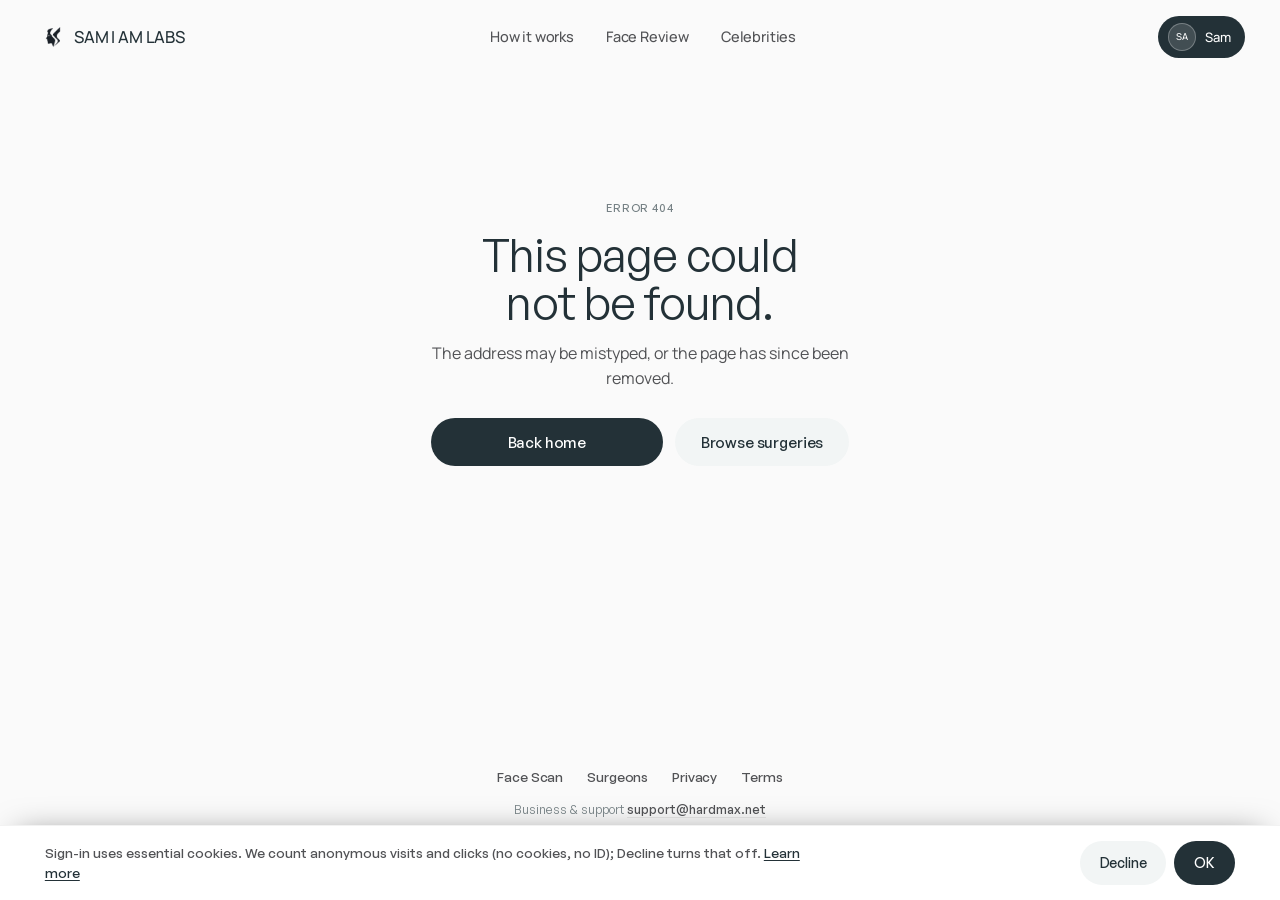
<file: index.html>
<!doctype html>
<html lang="en">
  <head>
    <meta charset="UTF-8" />
    <link rel="icon" type="image/svg+xml" href="/favicon.svg?v=4" />
    <link rel="icon" type="image/png" sizes="96x96" href="/favicon-96.png?v=4" />
    <link rel="icon" type="image/png" sizes="32x32" href="/favicon-32.png?v=4" />
    <link rel="apple-touch-icon" sizes="180x180" href="/apple-touch-icon.png?v=4" />
    <link rel="manifest" href="/site.webmanifest?v=4" />
    <!-- Keep the layout at device width on phones. minimum-scale=1 prevents the accidental
         zoom-out state while still allowing users to zoom in for accessibility. -->
    <meta name="viewport" content="width=device-width, initial-scale=1, minimum-scale=1" />
    <meta name="robots" content="index, follow" />
    <!-- #FAFAFA is --hx-canvas (src/design/tokens.json), the ground the page actually paints. It was
         #e8e6f5, a lavender from the palette before the 2026-09-05 restyle, so the phone's browser chrome
         was tinted a colour that appears nowhere on the site. The script below sets the same value; this
         static one is what a browser uses in the moment before that script runs. -->
    <meta name="theme-color" content="#FAFAFA" />
    <meta name="color-scheme" content="light dark" />

    <!-- Apply the theme before first paint (no flash). A stored choice always wins; on a FIRST visit the
         device's own clock decides once, and that decision is written straight back so it can never decide
         again.

         🔴 THIS RUNS HERE, NOT IN REACT, AND THAT IS THE POINT. React boots after first paint, so a night
         visitor would watch the light theme flash white before it swapped. The auto-choice has to be made in
         the same inline script that was already there to prevent exactly that flash.

         🔴 IT IS A ONE-TIME DECISION, NOT A LIVE RULE (owner: "działa tylko na pierwszym wejściu, potem
         zostaje ten motyw który się ustawił"). Writing the result back immediately is what makes it one-time:
         the next load reads a stored value and takes the first branch, so the clock is never consulted again.
         A visitor who flips the toggle is equally final, because the toggle writes the same key.
         There is deliberately NO separate "was this automatic" flag — a second flag is a second thing that
         can disagree with the first.

         Daytime first visits are written too, even though light is already the default. Without that, someone
         who first arrives at 14:00 has nothing stored, and their 22:00 visit would still count as a first one.

         The window is 21:00-06:00 on the DEVICE clock (getHours is local time, so no timezone maths).
         `window.__hmAutoTheme` is set ONLY when the clock actually changed something, i.e. only for dark:
         announcing "light theme applied" when light is already the default is a notification about nothing. -->
    <!-- 🔴 ONE THEME, 2026-09-05 (owner: "disable the light and dark mode switches and make it all one
         theme ... theme like this esactly shades"). This script used to read localStorage and, failing
         that, the CLOCK — dark after 21:00, light otherwise — and the auto choice announced itself through
         window.__hmAutoTheme, which _cssblocks/t3-themetoast.css turns into a toast.
         All of that is gone. It writes light, unconditionally, before first paint.
         ⚠️ localStorage is not read AND NOT WRITTEN. A visitor carrying 'dark' from before today would
         otherwise be served a dark site with no control left to leave it with.
         ⚠️ window.__hmAutoTheme is never set now, so the theme toast can no longer fire. The CSS is left
         in place; it simply has nothing to announce.
         ⚠️ The other two writers of <html data-theme> are src/store.ts and src/hooks/useForcedDark.ts.
         All three say light. Changing one alone gives a flash or a dark island. -->
    <script>
      (function () {
        try {
          document.documentElement.setAttribute('data-theme', 'light');
          var m = document.querySelector('meta[name="theme-color"]');
          if (m) m.setAttribute('content', '#FAFAFA');
        } catch (e) {
          document.documentElement.setAttribute('data-theme', 'light');
        }
      })();
    </script>
    <!-- 🔴 THE HOMEPAGE'S GROUND, BEFORE REACT EXISTS. Owner 2026-09-05: "remove the white loading foreced
         scren on website load". Dropping the Suspense spinner (App.tsx) is only half of it: the fold's
         gradient hangs off `body.hf-home`, and Home.tsx cannot add that class until the very chunk we are
         waiting for has downloaded — so the wait would still be a white screen, just a white screen with
         nothing on it. Stamping the class here paints the gradient on the FIRST frame, so the visitor sees
         the finished fold and the content simply arrives into it.
         ⚠️ `document.body` DOES NOT EXIST YET at this point in <head>, so this runs on DOMContentLoaded if
         it has to. Both classes are set, matching Home.tsx:1820 exactly — `hx-page` alone changes the bar.
         ⚠️ GUARDED ON THE PATH. On any other route these classes would be wrong, and Home.tsx's cleanup
         (which removes them on unmount) never runs there because Home never mounts.
         ⚠️ Adding a class React later adds again is a no-op, and Home.tsx's unmount cleanup still removes
         both — so navigating away from the homepage clears this exactly as it did before. -->
    <script>
      (function () {
        try {
          if (location.pathname !== '/') return;
          var go = function () {
            if (document.body) document.body.classList.add('hx-page', 'hf-home');
          };
          if (document.body) go();
          else document.addEventListener('DOMContentLoaded', go, { once: true });
        } catch (e) { /* the class is an optimisation; React adds it either way */ }
      })();
    </script>

    <!-- BLANK-PAGE GUARD. Cloudflare Pages serves index.html DYNAMIC (never edge-cached), but for ~a minute
         after a deploy an edge can still hand out the PREVIOUS build's html while the asset manifest is already
         the new one, so the entry chunk it names 404s. Nothing in main.tsx can catch that: if the entry module
         404s, our JS never runs at all, and the visitor gets a white page until they reload by hand. This is the
         "site crashed, had to reload" the owner has hit repeatedly.
         It listens in the CAPTURE phase because a failed script load does not bubble, and reloads ONCE per
         10 seconds (a wall-clock stamp, not a set-once flag) so a genuinely broken deploy cannot spin. The
         reload re-requests index.html and by then the edge has the matching pair. -->
    <script>
      (function () {
        window.addEventListener('error', function (e) {
          var el = e && e.target;
          if (!el || el.tagName !== 'SCRIPT' || !el.src || el.src.indexOf('/assets/') < 0) return;
          try {
            var k = 'hm_boot_reload', last = +(sessionStorage.getItem(k) || 0);
            if (Date.now() - last < 10000) return; // already tried very recently: let the page fail visibly
            sessionStorage.setItem(k, String(Date.now()));
            var u = new URL(location.href);
            u.searchParams.set('cb', String(Date.now()));
            location.replace(u.toString());
          } catch (_) { /* storage blocked: fail visibly rather than risk a loop */ }
        }, true);
      })();
    </script>

    <!-- ALL fonts are SELF-HOSTED (same-origin woff2) so the headless reel recorder loads them reliably. Google Fonts
         loaded LAZILY (a subset only downloads once a glyph paints) via a DEFERRED media="print" link that never
         settled in time in headless Chromium — so Sora (display) + Inter (body) fell back to a SYSTEM face in every
         generated Model 1.5 video (the "different font than the preview" bug; measured: Sora 0/6, Inter 0/42 loaded).
         ReelIntro = the heavy shorts-style intro caption. Inter + Sora are variable woff2 (one file per subset covers
         every weight). Preload the latin files (what the reel + first paint need). Latin-ext keeps accented names. -->
    <link rel="preload" as="font" type="font/woff2" crossorigin href="/fonts/archivo-black.woff2" />
    <link rel="preload" as="font" type="font/woff2" crossorigin href="/fonts/inter-latin.woff2" />
    <link rel="preload" as="font" type="font/woff2" crossorigin href="/fonts/sora-latin.woff2" />
    <link rel="preload" as="font" type="font/woff2" crossorigin href="/fonts/playfair-latin.woff2" />
    <link rel="preload" as="font" type="font/woff2" crossorigin href="/fonts/reel-neon.woff2" />
    <style>
      @font-face { font-family: 'ReelIntro'; font-style: normal; font-weight: 400; font-display: block; src: url('/fonts/archivo-black.woff2') format('woff2'); }
      @font-face { font-family: 'ReelNeon'; font-style: normal; font-weight: 800; font-display: block; src: url('/fonts/reel-neon.woff2') format('woff2'); } /* Poppins ExtraBold — Model 1.6 neon intro title (rounded heavy) */
      /* General Sans (Fontshare, FREE FOR COMMERCIAL USE). Added 2026-09-05 for the desktop restyle.
           🔴 NOT ppNeueMontreal. The owner's reference site serves Pangram Pangram's COMMERCIAL face from
           its own domain; copying those files here would be a licence breach. This is the closest free
           neighbour — same neo-grotesque voice, tight apertures. ONE variable file, axis 200-700.
           ⚠️ THE AXIS STOPS AT 700. Anything asking for 800 clamps to 700, which is why the weight ladder
           in src/design/tokens.json moved down a step instead of pretending 800 still exists. */
      @font-face { font-family: 'General Sans'; font-style: normal; font-weight: 200 700; font-display: swap; src: url('/fonts/general-sans.woff2') format('woff2'); }
      @font-face { font-family: 'Inter'; font-style: normal; font-weight: 100 900; font-display: swap; src: url('/fonts/inter-latin.woff2') format('woff2'); unicode-range: U+0000-00FF,U+0131,U+0152-0153,U+02BB-02BC,U+02C6,U+02DA,U+02DC,U+0304,U+0308,U+0329,U+2000-206F,U+2074,U+20AC,U+2122,U+2191,U+2193,U+2212,U+2215,U+FEFF,U+FFFD; }
      @font-face { font-family: 'Inter'; font-style: normal; font-weight: 100 900; font-display: swap; src: url('/fonts/inter-latin-ext.woff2') format('woff2'); unicode-range: U+0100-02BA,U+02BD-02C5,U+02C7-02CC,U+02CE-02D7,U+02DD-02FF,U+0304,U+0308,U+0329,U+1D00-1DBF,U+1E00-1E9F,U+1EF2-1EFF,U+2020,U+20A0-20AB,U+20AD-20C0,U+2113,U+2C60-2C7F,U+A720-A7FF; }
      @font-face { font-family: 'Sora'; font-style: normal; font-weight: 100 800; font-display: swap; src: url('/fonts/sora-latin.woff2') format('woff2'); unicode-range: U+0000-00FF,U+0131,U+0152-0153,U+02BB-02BC,U+02C6,U+02DA,U+02DC,U+0304,U+0308,U+0329,U+2000-206F,U+2074,U+20AC,U+2122,U+2191,U+2193,U+2212,U+2215,U+FEFF,U+FFFD; }
      @font-face { font-family: 'Sora'; font-style: normal; font-weight: 100 800; font-display: swap; src: url('/fonts/sora-latin-ext.woff2') format('woff2'); unicode-range: U+0100-02BA,U+02BD-02C5,U+02C7-02CC,U+02CE-02D7,U+02DD-02FF,U+0304,U+0308,U+0329,U+1D00-1DBF,U+1E00-1E9F,U+1EF2-1EFF,U+2020,U+20A0-20AB,U+20AD-20C0,U+2113,U+2C60-2C7F,U+A720-A7FF; }
      @font-face { font-family: 'Manrope'; font-style: normal; font-weight: 200 800; font-display: swap; src: url('/fonts/manrope-latin.woff2') format('woff2'); unicode-range: U+0000-00FF,U+0131,U+0152-0153,U+02BB-02BC,U+02C6,U+02DA,U+02DC,U+0304,U+0308,U+0329,U+2000-206F,U+2074,U+20AC,U+2122,U+2191,U+2193,U+2212,U+2215,U+FEFF,U+FFFD; }
      @font-face { font-family: 'Manrope'; font-style: normal; font-weight: 200 800; font-display: swap; src: url('/fonts/manrope-latin-ext.woff2') format('woff2'); unicode-range: U+0100-02BA,U+02BD-02C5,U+02C7-02CC,U+02CE-02D7,U+02DD-02FF,U+0304,U+0308,U+0329,U+1D00-1DBF,U+1E00-1E9F,U+1EF2-1EFF,U+2020,U+20A0-20AB,U+20AD-20C0,U+2113,U+2C60-2C7F,U+A720-A7FF; }
      /* Playfair Display (variable, OFL) — serif for scan/marketing headings. Self-hosted, lazy via font-display:swap. */
      @font-face { font-family: 'Playfair Display'; font-style: normal; font-weight: 400 900; font-display: swap; src: url('/fonts/playfair-latin.woff2') format('woff2'); unicode-range: U+0000-00FF,U+0131,U+0152-0153,U+02BB-02BC,U+02C6,U+02DA,U+02DC,U+0304,U+0308,U+0329,U+2000-206F,U+20AC,U+2122,U+2191,U+2193,U+2212,U+2215,U+FEFF,U+FFFD; }
      @font-face { font-family: 'Playfair Display'; font-style: normal; font-weight: 400 900; font-display: swap; src: url('/fonts/playfair-latin-ext.woff2') format('woff2'); unicode-range: U+0100-02BA,U+02BD-02C5,U+02C7-02CC,U+02CE-02D7,U+02DD-02FF,U+0304,U+0308,U+0329,U+1D00-1DBF,U+1E00-1E9F,U+1EF2-1EFF,U+2020,U+20A0-20AB,U+20AD-20C0,U+2113,U+2C60-2C7F,U+A720-A7FF; }
    </style>

    <!-- ⚠️ THIS TITLE + DESCRIPTION EXIST IN THREE PLACES AND MUST STAY BYTE-IDENTICAL:
           1. here (what a browser and most social scrapers read first)
           2. scripts/gen-seo.mjs META['/'] (what CRAWLERS get, injected by functions/_middleware.js)
           3. src/pages/Home.tsx useDocumentMeta(...) (what a client-side route change sets)
         Change one, change all three. They drifted before and Google kept serving the stale line.
         Title stays under 60 chars with the brand first (Google's site-name picker needs that); the
         description is 138 chars. It names only the instant analysis, not The Consultation: the owner called
         the old "or a specialist reviews it on video" line AI-slop, and bookings are locked anyway, so
         promoting the consultation in the unfurl was both off-voice and wrong.
         REWRITTEN 2026-08-10 (owner: the previous "Two photos, one honest read ... no cope" line "sounds so
         bad, make it more professional"). It now runs the three-beat shape the category leaders use — what is
         measured, what you get, what keeps you coming back. ⚠️ The numbers are OURS and are true: 64 is the
         ratio count the whole site already states, and the four scored areas are harmony, dimorphism,
         angularity and features. Do NOT copy the competitor's "100+ metrics" — only ~13 of our 60 feature
         rows are actually measured from the photo, so that number would be a claim we cannot stand behind.
         Full rationale for the earlier 2026-08-01 rewrite is in scripts/gen-seo.mjs, which is not shipped. -->
    <title>SAM I AM LABS | Facial Analysis: Harmony Score &amp; 64 Ratios</title>
    <meta name="description" content="Analyze your face across 64 measured ratios and four scored areas, get a personalized improvement plan, and track your progress over time." />
    <link rel="canonical" href="https://hardmax.net/" />

    <!-- Open Graph / social.
         ONE card for the whole site (owner, 2026-08-02): the brand mark in a single ink, centred on white,
         SQUARE. /og-image.png is 1200x1200 (measured, not assumed) and is built by scripts/gen-brand-marks.mjs
         from public/icon-512.png. Declaring the real dimensions lets a scraper reserve the card before the image
         downloads, so the preview never renders as a bare link — and because the card is square, both must say
         1200 or an unfurler letterboxes it into a 1.91:1 slot.
         twitter:card is `summary` (the 1:1 card), NOT summary_large_image: the large card centre-crops to 2:1
         and would slice the top and bottom off the mark.
         functions/_middleware.js serves this same url for every route, including /surgeons, every guide, every
         surgeon and every celebrity page — no page carries its own card any more.
         ⚠️ BUMP ?v= HERE AND IN functions/_middleware.js TOGETHER whenever the file changes. Unfurlers (Discord,
         X, Slack) cache an image against its URL on their own proxy, so a constant url keeps serving the old
         card forever even after a re-scrape. -->
    <meta property="og:type" content="website" />
    <meta property="og:site_name" content="SAM I AM LABS" />
    <meta property="og:locale" content="en_US" />
    <meta property="og:title" content="SAM I AM LABS | Facial Analysis: Harmony Score & 64 Ratios" />
    <meta property="og:description" content="Analyze your face across 64 measured ratios and four scored areas, get a personalized improvement plan, and track your progress over time." />
    <meta property="og:url" content="https://hardmax.net/" />
    <meta property="og:image" content="https://hardmax.net/og-image.png?v=5" />
    <meta property="og:image:type" content="image/png" />
    <meta property="og:image:width" content="1200" />
    <meta property="og:image:height" content="1200" />
    <meta property="og:image:alt" content="The SAM I AM LABS mark: a profile face and a bolt, in black on white" />
    <meta name="twitter:card" content="summary" />
    <meta name="twitter:title" content="SAM I AM LABS | Facial Analysis: Harmony Score & 64 Ratios" />
    <meta name="twitter:description" content="Analyze your face across 64 measured ratios and four scored areas, get a personalized improvement plan, and track your progress over time." />
    <meta name="twitter:image" content="https://hardmax.net/og-image.png?v=5" />
    <meta name="twitter:image:alt" content="The SAM I AM LABS mark: a profile face and a bolt, in black on white" />

    <!-- Structured data (sitewide). Per-page Article/MedicalProcedure JSON-LD is
         injected by the Cloudflare Pages Function (functions/_middleware.js).
         Organization + WebSite live ONLY here (never also in the middleware): a second copy with a slightly
         different url made Google's site-name picker fall back to the bare lowercase domain.
         disambiguatingDescription is what an answer engine quotes when asked "what is hardmax.net", so it
         states BOTH products and BOTH prices in one self-contained paragraph. Every number in it is checked
         against src/data/plans.ts (premium yearly 59.99 = $5.00/mo, pro yearly 119.99 = $10.00/mo) and
         src/data/consult.ts (SERVICE.priceUSD = 90 since 2026-09-13). Do not add aggregateRating or review counts: we have
         no real review data, and inventing it is both a Google penalty and against the owner's rules. -->
    <script type="application/ld+json">
      {"@context":"https://schema.org","@type":"Organization","@id":"https://hardmax.net/#org","name":"SAM I AM LABS","alternateName":["Hardmax","hardmax.net","SAM I AM LABS Facial Analysis"],"url":"https://hardmax.net/","logo":"https://hardmax.net/icon-512.png","description":"SAM I AM LABS measures your face from a front and a side photo: 64 defined ratios, four scored pillars, your harmony score and percentile, a before and after simulator and a step by step improvement plan.","disambiguatingDescription":"SAM I AM LABS is a facial-analysis service at hardmax.net. It measures 64 facial ratios from your own photos, scores four pillars (harmony, angularity, dimorphism, features), gives your harmony score and percentile, simulates before and after, and orders an improvement plan. It is free to start, and the Basic and Pro plans run from $5.00 per month billed yearly.","knowsAbout":["Facial analysis","Facial harmony","Facial harmony score","Facial aesthetics","Facial ratios","Facial proportions","Canthal tilt","Facial thirds","Gonial angle","Facial width to height ratio","Cephalometric analysis","Looksmaxxing","Orthognathic surgery"],"sameAs":["https://discord.gg/hardmax"]}
    </script>
    <script type="application/ld+json">
      {"@context":"https://schema.org","@type":"WebSite","@id":"https://hardmax.net/#website","name":"SAM I AM LABS","alternateName":["Hardmax","hardmax.net"],"url":"https://hardmax.net/","publisher":{"@id":"https://hardmax.net/#org"}}
    </script>
    <script>
  (function () {
    var m = location.search.match(/[?&]__spa=([^&]+)/);
    if (m) { try { history.replaceState(null, '', decodeURIComponent(m[1])); } catch (e) {} }
  })();
</script>
    <script src="/static-api.js"></script>
    <script src="/faceiq-ui.js"></script>
    <script type="module" crossorigin src="/assets/index-DE25MgLR.js"></script>
    <link rel="modulepreload" crossorigin href="/assets/react-B5xjjLRd.js">
    <link rel="stylesheet" crossorigin href="/assets/index-DNu0PHJh.css">
  <script type="application/ld+json">[{"@context":"https://schema.org","@type":"SoftwareApplication","@id":"https://hardmax.net/#app","name":"SAM I AM LABS Facial Analysis","alternateName":["Hardmax","hardmax.net","SAM I AM LABS Facial Analysis Tool"],"applicationCategory":"HealthApplication","operatingSystem":"Any (web browser)","url":"https://hardmax.net/","description":"Upload a front and a side photo and get your facial harmony score and percentile, 64 measured ratios, a deep visual read scored across four pillars, a before and after simulator and a step by step improvement plan.","disambiguatingDescription":"SAM I AM LABS is a facial-analysis service at hardmax.net. It measures 64 facial ratios from your own photos, scores four pillars (harmony, angularity, dimorphism, features), gives your harmony score and percentile, simulates before and after, and orders an improvement plan. It is free to start, and the Basic and Pro plans run from $5.00 per month billed yearly.","featureList":["64 measured facial ratios (front and profile)","Facial harmony score and percentile","Four scored pillars: harmony, angularity, dimorphism, features","Before and after simulator","Step by step improvement plan","Cephalometric X-ray analysis in-browser","Vetted surgeon map","Compare two faces"],"screenshot":"https://hardmax.net/brand/tool/overview.webp","offers":{"@type":"Offer","price":"5.00","priceCurrency":"USD"},"publisher":{"@id":"https://hardmax.net/#org"}},{"@context":"https://schema.org","@type":"FAQPage","mainEntity":[{"@type":"Question","name":"What is SAM I AM LABS?","acceptedAnswer":{"@type":"Answer","text":"SAM I AM LABS is a facial-analysis service. It measures your face from your own photos: 64 ratios, four separately scored pillars, your overall score, where you sit against everyone else, and where the room to improve is."}},{"@type":"Question","name":"How accurate is the analysis?","acceptedAnswer":{"@type":"Answer","text":"Every number is measured from the landmark points on your own photos rather than guessed. All 64 ratios are defined and explained, and scored against research-grade ideals, so you can always see the reasoning behind a score. You can move any point yourself and watch the number change."}},{"@type":"Question","name":"What do the four pillars mean?","acceptedAnswer":{"@type":"Answer","text":"Harmony is how your proportions sit against each other, across 64 measured ratios. Angularity is how sharp and defined your bone structure reads. Dimorphism is how strongly each trait reads as your own sex. Features covers skin, eyes, lips, nose and jawline. Each is scored on its own before anything is blended."}},{"@type":"Question","name":"How much does it cost?","acceptedAnswer":{"@type":"Answer","text":"The analysis is free to start. Paid plans unlock the full report, the before and after simulator and your improvement plan."}},{"@type":"Question","name":"Can I actually change my score?","acceptedAnswer":{"@type":"Answer","text":"Partly, and the report is specific about which parts. Body fat, skin and grooming move measurable ratios on their own. Past that, your plan names the procedures that would move the ratios holding you back, in the order worth doing. Bone structure sets the ceiling, and your report models where yours sits."}},{"@type":"Question","name":"What happens to my photos?","acceptedAnswer":{"@type":"Answer","text":"Your photos are used for your own analysis and nothing else. They are never published, sold, or shown as an example without your written permission."}}]}]</script></head>
  <body>
    <div id="root"></div>
  </body>
</html>
</file>
